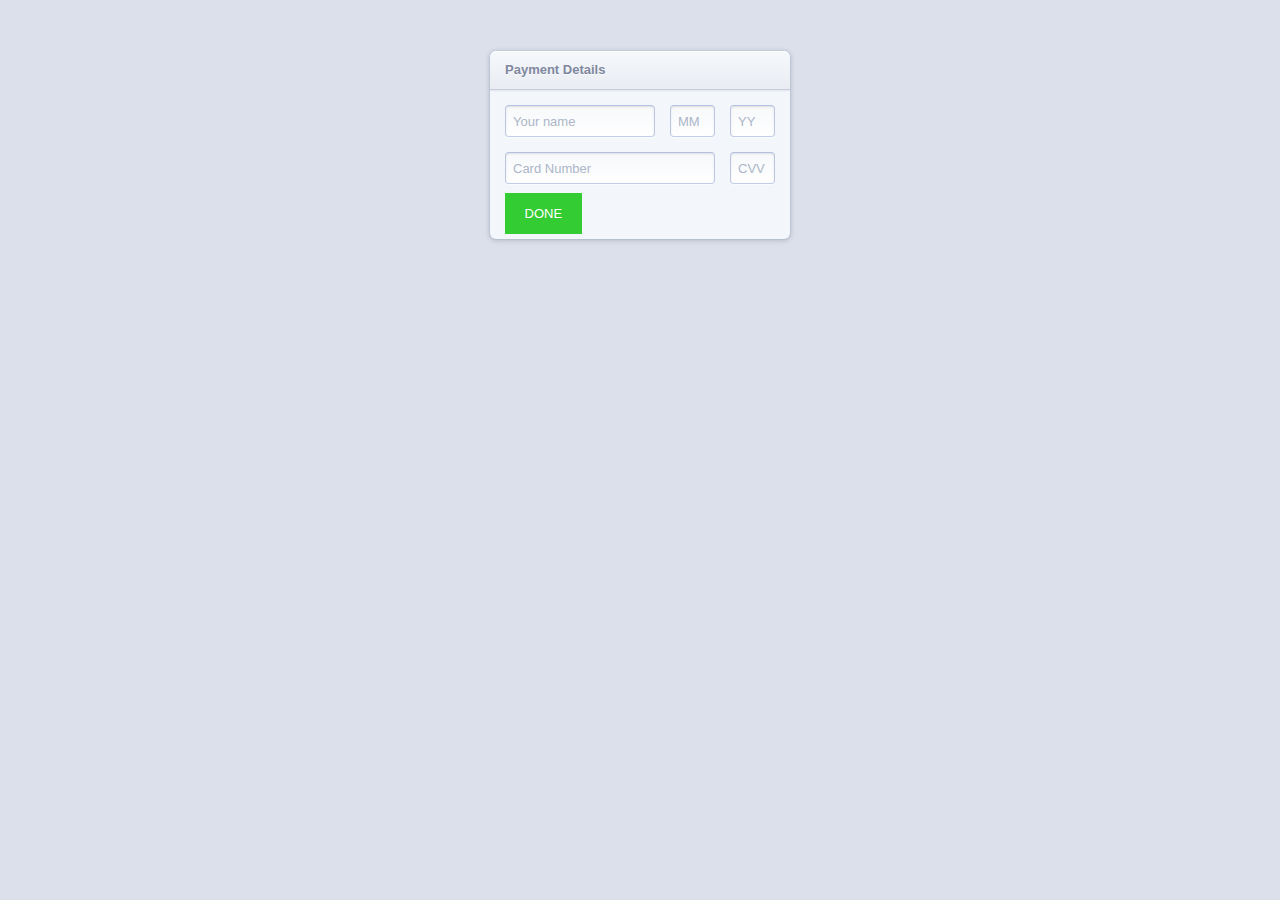
<file: paymet.html>
<html>
<head>
  <title>Payment Page</title>
  <link rel="stylesheet" href="payment.css" > 
</head>
<form class="checkout">
    <div class="checkout-header">
      <h1 class="checkout-title">
        Payment Details
      </h1>
    </div>
    <p>
      <input type="text" class="checkout-input checkout-name" placeholder="Your name">
      <input type="text" class="checkout-input checkout-exp" placeholder="MM">
      <input type="text" class="checkout-input checkout-exp" placeholder="YY">
    </p>
    <p>
      <input type="text" class="checkout-input checkout-card" placeholder="Card Number">
      <input type="text" class="checkout-input checkout-cvc" placeholder="CVV">
    </p>
  <br>
    <p>
     <div>
					<a href="thanku.html">Done</a>
				</div>
    </p>
  </form>
</html>
</file>
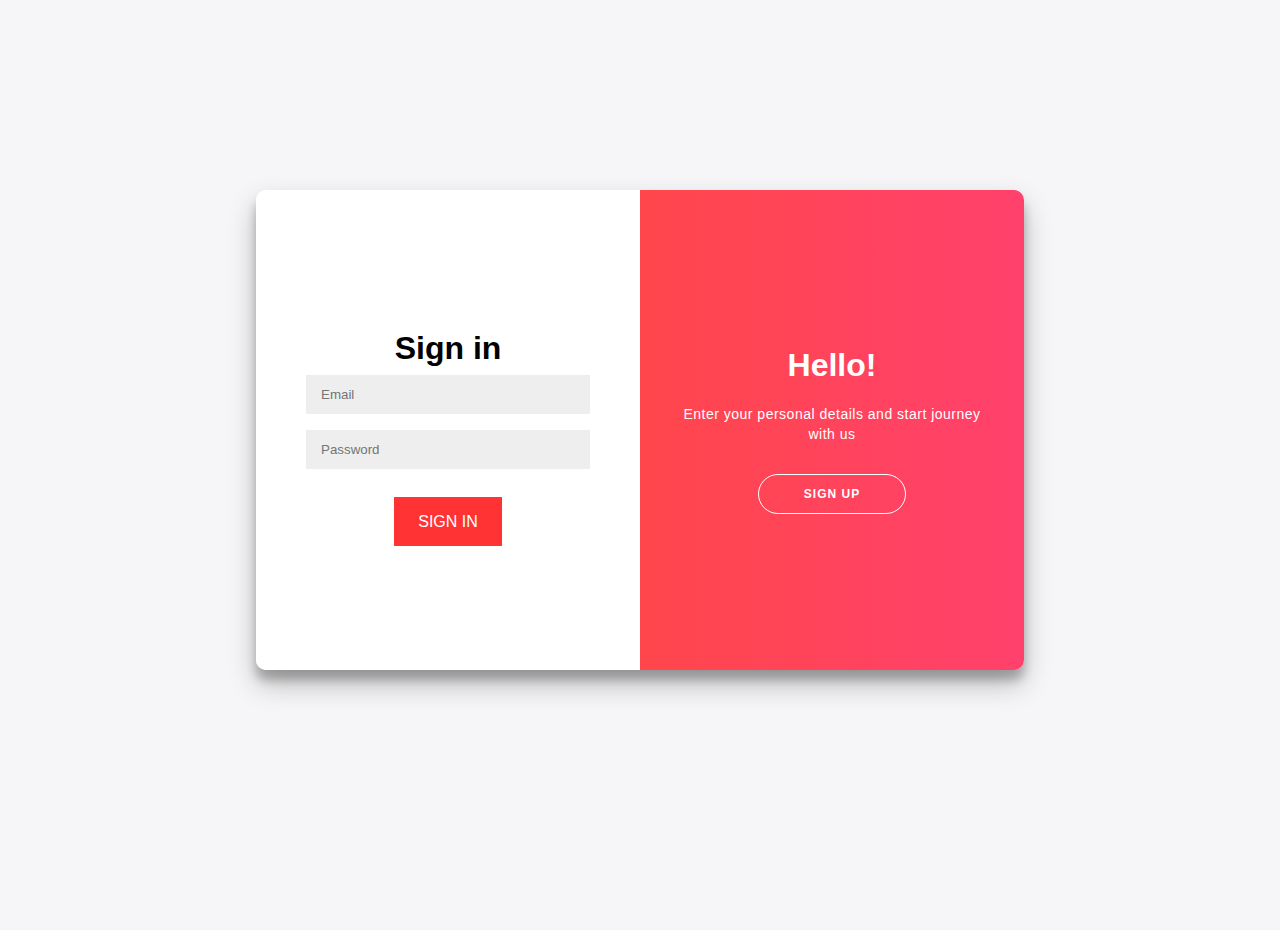
<file: signin.html>
<!DOCTYPE html>
<html>
<head> 
	<title>Sign In/Register</title>
	<link rel="stylesheet" href="signinstyle.css" > 
</head>
<body>
	<div class="container" id="container">
		<div class="form-container sign-up-container">
			<form action="#">
				<h1>Create Account</h1>
				<input type="text" placeholder="Name" />
				<input type="email" placeholder="Email" />
				<input type="password" placeholder="Password" />
				<br>
				<br>
				<div>
					<a href="eticketsepm.html">Sign Up</a>
				</div>
			</form>
		</div>
		<div class="form-container sign-in-container">
			<form action="#">
				<h1>Sign in</h1>
				<input type="email" placeholder="Email" />
				<input type="password" placeholder="Password" />
				<br>
				<br>
				<div>
					<a href="eticketsepm.html">Sign In</a>
				</div>
			</form>
		</div>
		<div class="overlay-container">
			<div class="overlay">
				<div class="overlay-panel overlay-left">
					<h1>Welcome Back!</h1>
					<p>To keep connected with us please login with your personal info</p>
					<button class="ghost" id="signIn">Sign In</button>
				</div>
				<div class="overlay-panel overlay-right">
					<h1>Hello!</h1>
					<p>Enter your personal details and start journey with us</p>
					<button class="ghost" id="signUp">Sign Up</button>
				</div>
			</div>
		</div>
	</div>
	<script src="signinscript.js"></script>
</body>
</html>
</file>
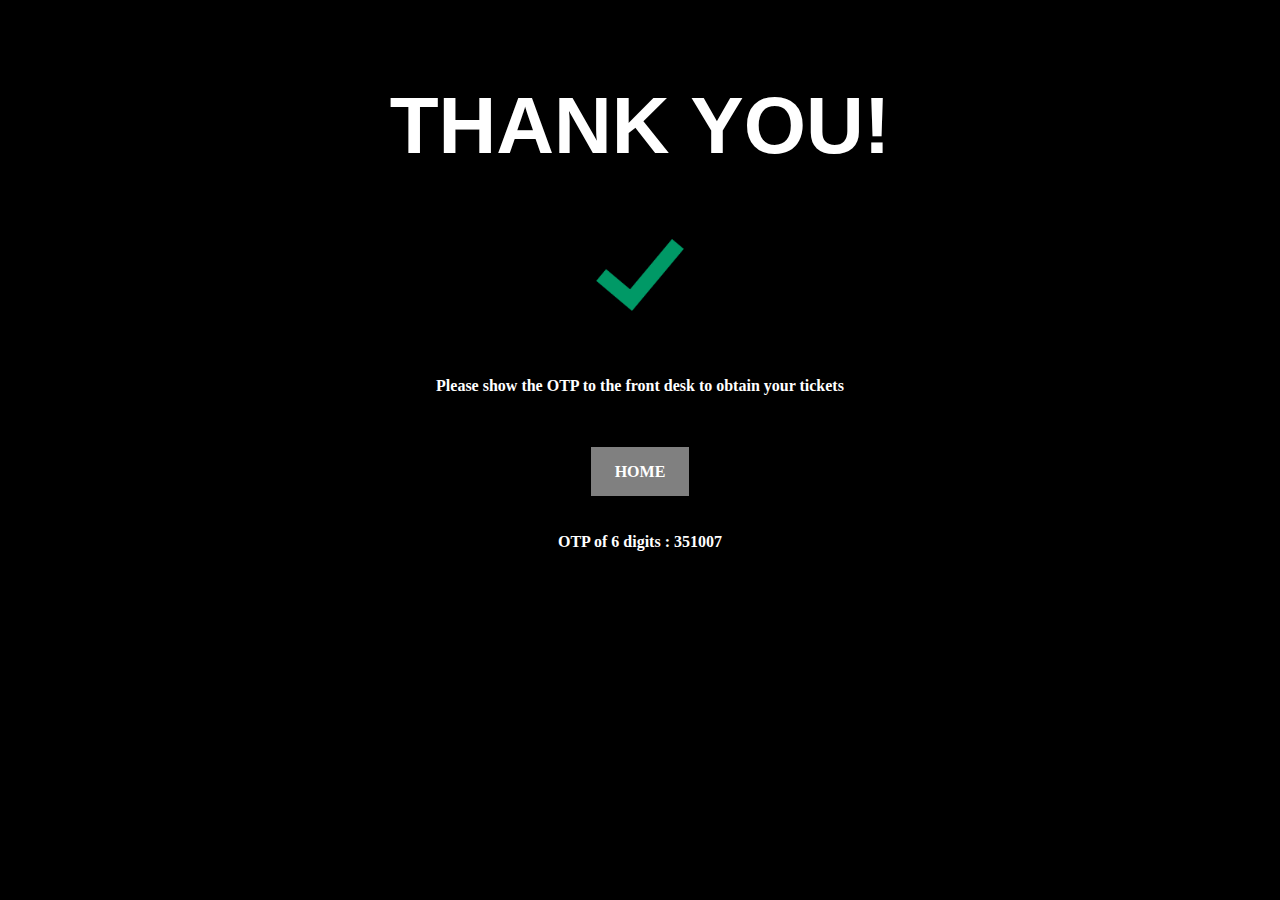
<file: thanku.html>
<html>
<head>
	<title>Thank You</title>
	<link rel="stylesheet" href="thanku.css" >
</head> 
<br>
<h1 style="font-family:helvetica;">
  <div>
<center><b>THANK  YOU!</b></center>
  </div>
</h1>
<body>
  <div>
  <img src= "tick.png" class="center" width="100" height="100">
  </div>
  <br>
  <br>
    <div>
      <p style="text-align:center;"><b>Please show the OTP to the front desk to obtain your tickets</p>
        <br>
        <br>
      <p style="text-align:center;">
        <a href="eticketsepm.html">Home</a>
	</div>
    <br>
    <br>
    	<script src="thanku.js"></script>
</body>
</html>
</file>
<file: payment.css>
html, body, div, span, applet, object, iframe,
h1, h2, h3, h4, h5, h6, p, blockquote, pre,
a, abbr, acronym, address, big, cite, code,
del, dfn, em, img, ins, kbd, q, s, samp,
small, strike, strong, sub, sup, tt, var,
b, u, i, center,
dl, dt, dd, ol, ul, li,
fieldset, form, label, legend,
table, caption, tbody, tfoot, thead, tr, th, td,
article, aside, canvas, details, embed,
figure, figcaption, footer, header, hgroup,
menu, nav, output, ruby, section, summary,
time, mark, audio, video {
  margin: 0;
  padding: 0;
  border: 0;
  font-size: 100%;
  font: inherit;
  vertical-align: baseline;
}

article, aside, details, figcaption, figure,
footer, header, hgroup, menu, nav, section {
  display: block;
}

body {
  line-height: 1;
}

ol, ul {
  list-style: none;
}

blockquote, q {
  quotes: none;
}

blockquote:before, blockquote:after,
q:before, q:after {
  content: '';
  content: none;
}

table {
  border-collapse: collapse;
  border-spacing: 0;
}

.about {
  margin: 70px auto 40px;
  padding: 8px;
  width: 260px;
  font: 10px/18px 'Lucida Grande', Arial, sans-serif;
  color: #bbb;
  text-align: center;
  text-shadow: 0 -1px rgba(0, 0, 0, 0.3);
  background: #383838;
  background: rgba(34, 34, 34, 0.8);
  border-radius: 4px;
  background-image: -webkit-linear-gradient(top, rgba(0, 0, 0, 0), rgba(0, 0, 0, 0.3));
  background-image: -moz-linear-gradient(top, rgba(0, 0, 0, 0), rgba(0, 0, 0, 0.3));
  background-image: -o-linear-gradient(top, rgba(0, 0, 0, 0), rgba(0, 0, 0, 0.3));
  background-image: linear-gradient(to bottom, rgba(0, 0, 0, 0), rgba(0, 0, 0, 0.3));
  -webkit-box-shadow: inset 0 0 0 1px rgba(0, 0, 0, 0.2), 0 0 6px rgba(0, 0, 0, 0.4);
  box-shadow: inset 0 0 0 1px rgba(0, 0, 0, 0.2), 0 0 6px rgba(0, 0, 0, 0.4);
}
.about a {
  color: #eee;
  text-decoration: none;
  border-radius: 2px;
  -webkit-transition: background 0.1s;
  -moz-transition: background 0.1s;
  -o-transition: background 0.1s;
  transition: background 0.1s;
}
.about a:hover {
  text-decoration: none;
  background: #555;
  background: rgba(255, 255, 255, 0.15);
}

.about-links {
  height: 30px;
}
.about-links > a {
  float: left;
  width: 50%;
  line-height: 30px;
  font-size: 12px;
}

.about-author {
  margin-top: 5px;
}
.about-author > a {
  padding: 1px 3px;
  margin: 0 -1px;
}
body {
  font: 13px/20px 'Lucida Grande', Verdana, sans-serif;
  color: #404040;
  background: #dbe0eb;
}

.checkout {
  width: 270px;
  margin: 50px auto;
  padding: 15px;
  background: #f3f6fa;
  border: 1px solid;
  border-color: #c2cadb #bbc5d6 #b7c0cd;
  border-radius: 7px;
  -webkit-box-shadow: 0 1px 5px rgba(0, 0, 0, 0.15);
  box-shadow: 0 1px 5px rgba(0, 0, 0, 0.15);
}
.checkout > p {
  zoom: 1;
}
.checkout > p:before, .checkout > p:after {
  content: '';
  display: table;
}
a {
  background-color: #33cc33;
  color: white;
  padding: 1em 1.5em;
  text-decoration: none;
  text-transform: uppercase;
}

a:active {
  background-color: black;
}

a:hover {
  background-color: #555;
}

a:visited {
  background-color: #33cc33;
}
.checkout > p:after {
  clear: both;
}
.checkout > p + p {
  margin-top: 15px;
}

.checkout-header {
  position: relative;
  margin: -15px -15px 15px;
}

.checkout-title {
  padding: 0 15px;
  line-height: 38px;
  font-size: 13px;
  font-weight: bold;
  color: #7f889e;
  text-shadow: 0 1px rgba(255, 255, 255, 0.7);
  background: #eceff5;
  border-bottom: 1px solid #c5ccdb;
  border-radius: 7px 7px 0 0;
  background-image: -webkit-linear-gradient(top, #f5f8fb, #e9edf3);
  background-image: -moz-linear-gradient(top, #f5f8fb, #e9edf3);
  background-image: -o-linear-gradient(top, #f5f8fb, #e9edf3);
  background-image: linear-gradient(to bottom, #f5f8fb, #e9edf3);
  -webkit-box-shadow: inset 0 1px white;
  box-shadow: inset 0 1px white;
}
.checkout-title:before {
  content: '';
  position: absolute;
  bottom: 0;
  left: 0;
  right: 0;
  height: 2px;
  -webkit-box-shadow: 0 1px 2px rgba(0, 0, 0, 0.08);
  box-shadow: 0 1px 2px rgba(0, 0, 0, 0.08);
}

.checkout-price {
  position: absolute;
  top: -14px;
  right: -14px;
  width: 40px;
  font: 14px/40px Helvetica, Arial, sans-serif;
  color: white;
  text-align: center;
  text-shadow: 0 -1px 1px rgba(0, 0, 0, 0.3);
  text-indent: -1px;
  letter-spacing: -1px;
  background: #e54930;
  border: 1px solid;
  border-color: #b33323 #ab3123 #982b1f;
  border-radius: 21px;
  -webkit-user-select: none;
  -moz-user-select: none;
  -ms-user-select: none;
  user-select: none;
  background-image: -webkit-linear-gradient(top, #f75a3b, #d63b29);
  background-image: -moz-linear-gradient(top, #f75a3b, #d63b29);
  background-image: -o-linear-gradient(top, #f75a3b, #d63b29);
  background-image: linear-gradient(to bottom, #f75a3b, #d63b29);
  -webkit-box-shadow: inset 0 1px 1px rgba(255, 255, 255, 0.3), 0 1px 2px rgba(0, 0, 0, 0.2);
  box-shadow: inset 0 1px 1px rgba(255, 255, 255, 0.3), 0 1px 2px rgba(0, 0, 0, 0.2);
}
.checkout-price:before {
  content: '';
  position: absolute;
  top: 3px;
  bottom: 3px;
  left: 3px;
  right: 3px;
  border: 2px solid #f5f8fb;
  border-radius: 18px;
  -webkit-box-shadow: inset 0 1px 1px rgba(255, 255, 255, 0.2), inset 0 -1px 1px rgba(0, 0, 0, 0.25), 0 -1px 1px rgba(0, 0, 0, 0.25);
  box-shadow: inset 0 1px 1px rgba(255, 255, 255, 0.2), inset 0 -1px 1px rgba(0, 0, 0, 0.25), 0 -1px 1px rgba(0, 0, 0, 0.25);
}

input {
  margin: 0;
  line-height: normal;
  font-family: inherit;
  font-size: 100%;
  -webkit-box-sizing: border-box;
  -moz-box-sizing: border-box;
  box-sizing: border-box;
}

.checkout-input {
  float: left;
  padding: 0 7px;
  height: 32px;
  color: #525864;
  background: white;
  border: 1px solid;
  border-color: #b3c0e2 #bcc5e2 #c0ccea;
  border-radius: 4px;
  background-image: -webkit-linear-gradient(top, #f6f8fa, white);
  background-image: -moz-linear-gradient(top, #f6f8fa, white);
  background-image: -o-linear-gradient(top, #f6f8fa, white);
  background-image: linear-gradient(to bottom, #f6f8fa, white);
  -webkit-box-shadow: inset 0 1px 2px rgba(0, 0, 0, 0.1), 0 1px rgba(255, 255, 255, 0.5);
  box-shadow: inset 0 1px 2px rgba(0, 0, 0, 0.1), 0 1px rgba(255, 255, 255, 0.5);
}
.checkout-input:focus {
  border-color: #46aefe;
  outline: none;
  -webkit-box-shadow: inset 0 1px 2px rgba(0, 0, 0, 0.1), 0 0 5px #46aefe;
  box-shadow: inset 0 1px 2px rgba(0, 0, 0, 0.1), 0 0 5px #46aefe;
}
.lt-ie9 .checkout-input {
  line-height: 30px;
}

.checkout-name {
  width: 150px;
}

.checkout-card {
  width: 210px;
}

.checkout-exp,
.checkout-cvc {
  margin-left: 15px;
  width: 45px;
}

.checkout-btn {
  width: 100%;
  height: 34px;
  padding: 0;
  font-weight: bold;
  color: white;
  text-align: center;
  text-shadow: 0 -1px 1px rgba(0, 0, 0, 0.2);
  border: 1px solid;
  border-color: #1486f9 #0f7de9 #0d6acf;
  background: #1993fb;
  border-radius: 4px;
  background-image: -webkit-linear-gradient(top, #4cb1fe, #229afc 40%, #138df6);
  background-image: -moz-linear-gradient(top, #4cb1fe, #229afc 40%, #138df6);
  background-image: -o-linear-gradient(top, #4cb1fe, #229afc 40%, #138df6);
  background-image: linear-gradient(to bottom, #4cb1fe, #229afc 40%, #138df6);
  -webkit-box-shadow: inset 0 1px rgba(255, 255, 255, 0.2), 0 1px 2px rgba(0, 0, 0, 0.2);
  box-shadow: inset 0 1px rgba(255, 255, 255, 0.2), 0 1px 2px rgba(0, 0, 0, 0.2);
}
.checkout-btn:active {
  text-shadow: 0 1px 1px rgba(0, 0, 0, 0.2);
  border-color: #075bba #0c69d2 #0f7de9;
  background-image: -webkit-linear-gradient(top, #1281dc, #1593fc);
  background-image: -moz-linear-gradient(top, #1281dc, #1593fc);
  background-image: -o-linear-gradient(top, #1281dc, #1593fc);
  background-image: linear-gradient(to bottom, #1281dc, #1593fc);
  -webkit-box-shadow: inset 0 1px 4px rgba(0, 0, 0, 0.1), 0 1px rgba(255, 255, 255, 0.5);
  box-shadow: inset 0 1px 4px rgba(0, 0, 0, 0.1), 0 1px rgba(255, 255, 255, 0.5);
}

:-moz-placeholder {
  color: #acb6c8 !important;
}

::-moz-placeholder {
  color: #acb6c8 !important;
  opacity: 1;
}

::-webkit-input-placeholder {
  color: #acb6c8;
}

:-ms-input-placeholder {
  color: #acb6c8;
}

::-moz-focus-inner {
  padding: 0 !important;
  border: 0 !important;
}
</file>
<file: signinstyle.css>
* {
	box-sizing: border-box;
}

body {
	background: #f6f5f7;
	display: flex;
	justify-content: center;
	align-items: center;
	flex-direction: column;
	font-family: 'Montserrat', sans-serif;
	height: 100vh;
	margin: -20px 0 50px;
}

h1 {
	font-weight: bold;
	margin: 0;
}

h2 {
	text-align: center;
}

p {
	font-size: 14px;
	font-weight: 100;
	line-height: 20px;
	letter-spacing: 0.5px;
	margin: 20px 0 30px;
}

span {
	font-size: 12px;
}

a {
  background-color: #ff3333;
  color: white;
  padding: 1em 1.5em;
  text-decoration: none;
  text-transform: uppercase;
}

a:active {
  background-color: black;
}

a:hover {
  background-color: #555;
}

a:visited {
  background-color: #ff3333;
}

/* Non-Demo Styles */
body {
  display: flex;
  justify-content: center;
  align-items: center;
  height: 100vh;
}

button {
	border-radius: 20px;
	border: 1px solid #FF4B2B;
	background-color: #FF4B2B;
	color: #FFFFFF;
	font-size: 12px;
	font-weight: bold;
	padding: 12px 45px;
	letter-spacing: 1px;
	text-transform: uppercase;
	transition: transform 80ms ease-in;
}


button:active {
	transform: scale(0.95);
}

button:focus {
	outline: none;
}

button.ghost {
	background-color: transparent;
	border-color: #FFFFFF;
}

form {
	background-color: #FFFFFF;
	display: flex;
	align-items: center;
	justify-content: center;
	flex-direction: column;
	padding: 0 50px;
	height: 100%;
	text-align: center;
}

input {
	background-color: #eee;
	border: none;
	padding: 12px 15px;
	margin: 8px 0;
	width: 100%;
}

.container {
	background-color: #fff;
	border-radius: 10px;
  	box-shadow: 0 14px 28px rgba(0,0,0,0.25), 
			0 10px 10px rgba(0,0,0,0.22);
	position: relative;
	overflow: hidden;
	width: 768px;
	max-width: 100%;
	min-height: 480px;
}

.form-container {
	position: absolute;
	top: 0;
	height: 100%;
	transition: all 0.6s ease-in-out;
}

.sign-in-container {
	left: 0;
	width: 50%;
	z-index: 2;
}

.container.right-panel-active .sign-in-container {
	transform: translateX(100%);
}

.sign-up-container {
	left: 0;
	width: 50%;
	opacity: 0;
	z-index: 1;
}

.container.right-panel-active .sign-up-container {
	transform: translateX(100%);
	opacity: 1;
	z-index: 5;
	animation: show 0.6s;
}

@keyframes show {
	0%, 49.99% {
		opacity: 0;
		z-index: 1;
	}
	
	50%, 100% {
		opacity: 1;
		z-index: 5;
	}
}

.overlay-container {
	position: absolute;
	top: 0;
	left: 50%;
	width: 50%;
	height: 100%;
	overflow: hidden;
	transition: transform 0.6s ease-in-out;
	z-index: 100;
}

.container.right-panel-active .overlay-container{
	transform: translateX(-100%);
}

.overlay {
	background: #FF416C;
	background: -webkit-linear-gradient(to right, #FF4B2B, #FF416C);
	background: linear-gradient(to right, #FF4B2B, #FF416C);
	background-repeat: no-repeat;
	background-size: cover;
	background-position: 0 0;
	color: #FFFFFF;
	position: relative;
	left: -100%;
	height: 100%;
	width: 200%;
  	transform: translateX(0);
	transition: transform 0.6s ease-in-out;
}

.container.right-panel-active .overlay {
  	transform: translateX(50%);
}

.overlay-panel {
	position: absolute;
	display: flex;
	align-items: center;
	justify-content: center;
	flex-direction: column;
	padding: 0 40px;
	text-align: center;
	top: 0;
	height: 100%;
	width: 50%;
	transform: translateX(0);
	transition: transform 0.6s ease-in-out;
}

.overlay-left {
	transform: translateX(-20%);
}

.container.right-panel-active .overlay-left {
	transform: translateX(0);
}

.overlay-right {
	right: 0;
	transform: translateX(0);
}

.container.right-panel-active .overlay-right {
	transform: translateX(20%);
}

.social-container {
	margin: 20px 0;
}

.social-container a {
	border: 1px solid #DDDDDD;
	border-radius: 50%;
	display: inline-flex;
	justify-content: center;
	align-items: center;
	margin: 0 5px;
	height: 40px;
	width: 40px;
}

footer {
    background-color: #222;
    color: #fff;
    font-size: 14px;
    bottom: 0;
    position: fixed;
    left: 0;
    right: 0;
    text-align: center;
    z-index: 999;
}

footer p {
    margin: 10px 0;
}

footer i {
    color: red;
}

footer a {
    color: #3c97bf;
    text-decoration: none;
}
</file>
<file: thanku.css>
h1 {
  font-size: 500%;
}
a {
  background-color: gray;
  color: white;
  padding: 1em 1.5em;
  text-decoration: none;
  text-transform: uppercase;
}

a:active {
  background-color: black;
}

a:hover {
  background-color: #555;
}

a:visited {
  background-color: gray;
}
body{
	background-color: black;	
	color:white;
}
</file>
